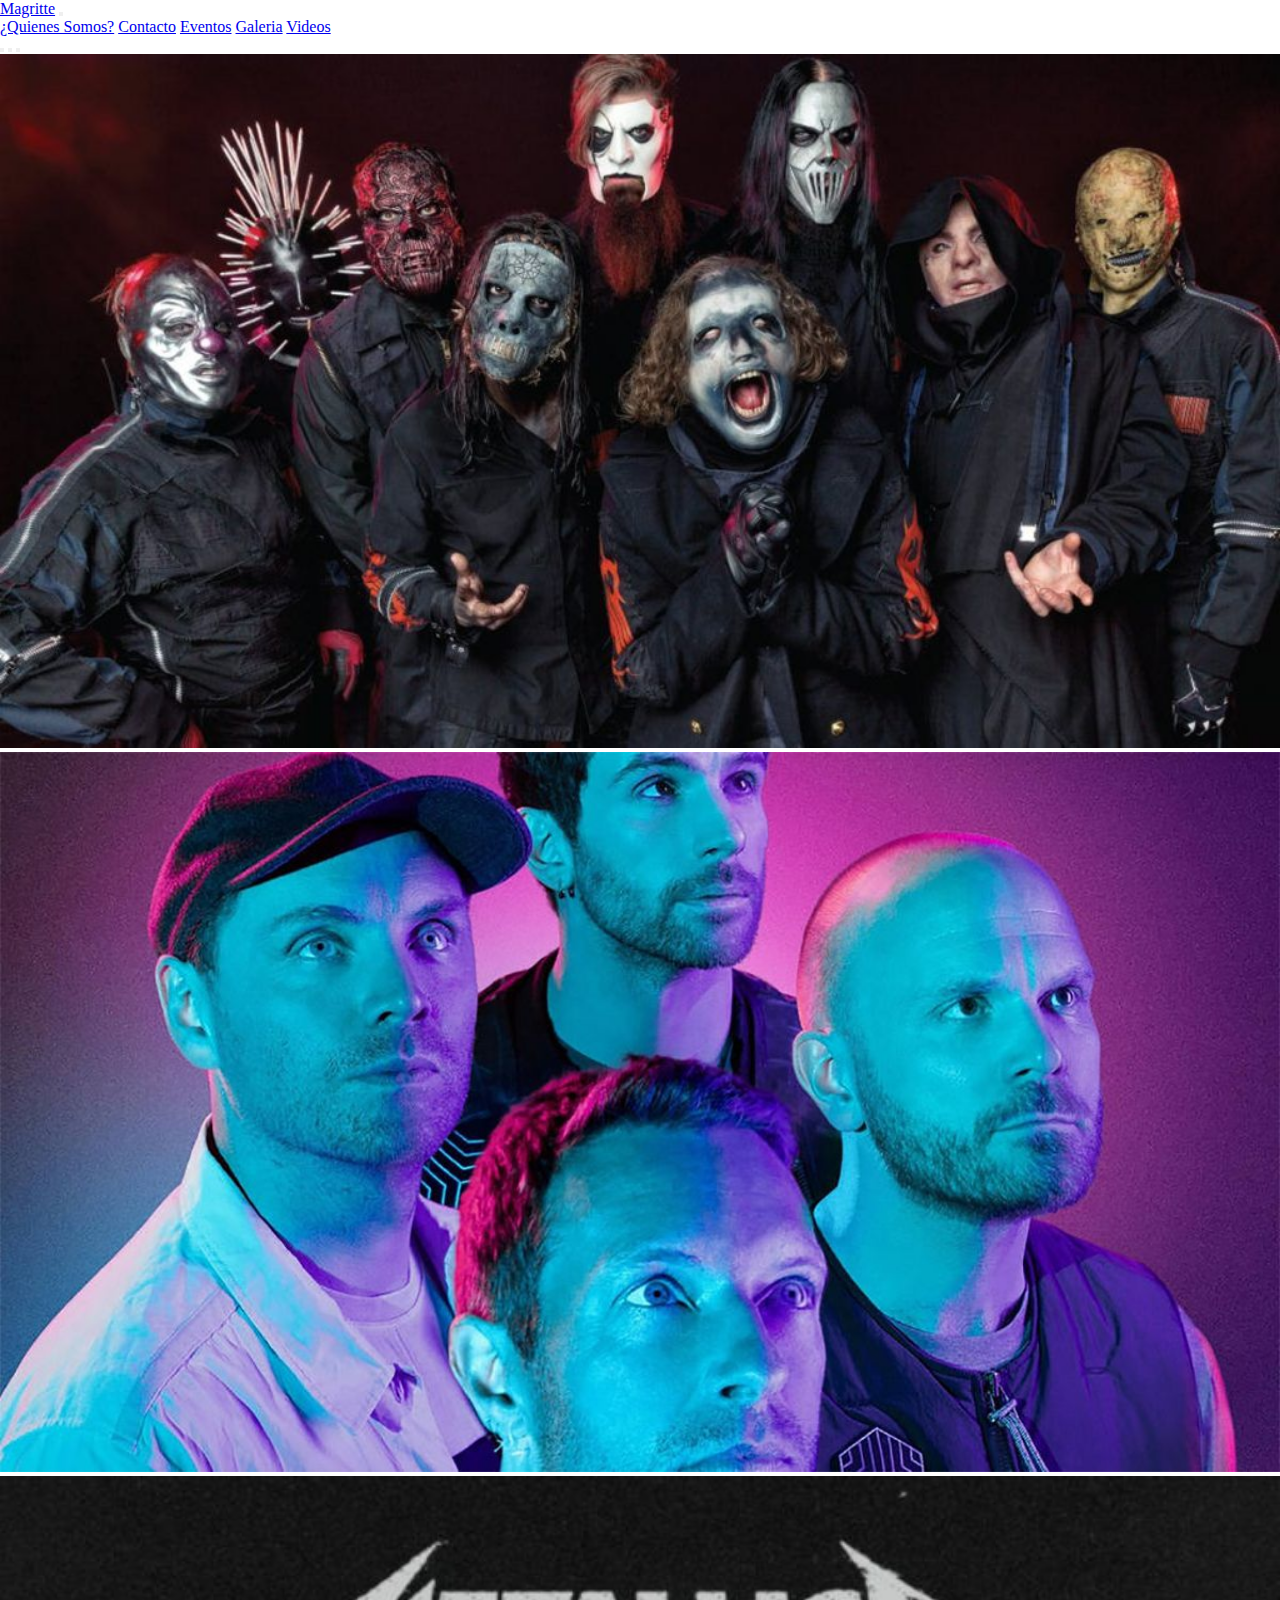
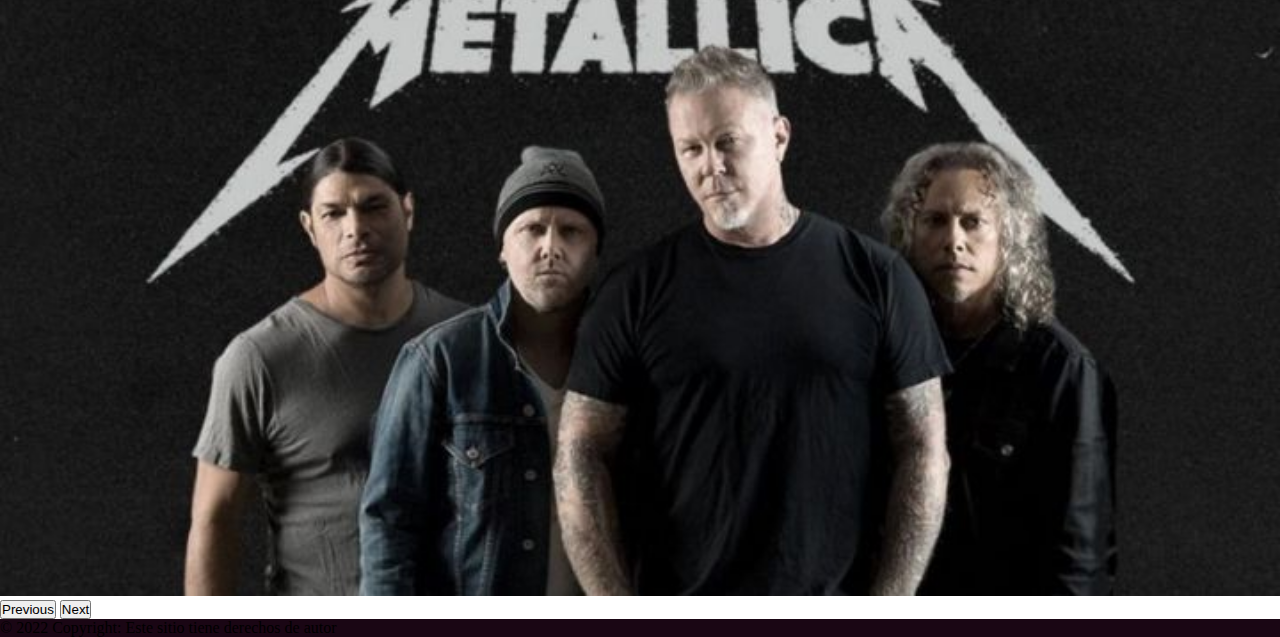
<file: index.html>
<!DOCTYPE html>
<html lang="en">

<head>
  <meta charset="UTF-8">
  <meta http-equiv="X-UA-Compatible" content="IE=edge">
  <meta name="viewport" content="width=device-width, initial-scale=1.0">
  <title>Inicio</title>
  <link rel="stylesheet" href="style.css">
  <link href="https://cdn.jsdelivr.net/npm/bootstrap@5.0.2/dist/css/bootstrap.min.css" rel="stylesheet"
    integrity="sha384-EVSTQN3/azprG1Anm3QDgpJLIm9Nao0Yz1ztcQTwFspd3yD65VohhpuuCOmLASjC" crossorigin="anonymous">
</head>

<body class="bg-dark">
  <nav class="navbar navbar-expand-lg navbar-light bg-primary">
    <div class="container-fluid">
      <a class="navbar-brand text-white" href="#">Magritte</a>
      <button class="navbar-toggler" type="button" data-bs-toggle="collapse" data-bs-target="#navbarNavAltMarkup"
        aria-controls="navbarNavAltMarkup" aria-expanded="false" aria-label="Toggle navigation">
        <span class="navbar-toggler-icon"></span>
      </button>
      <div class="collapse navbar-collapse" id="navbarNavAltMarkup">
        <div class="navbar-nav">
          <a class="nav-link active text-white" aria-current="page" href="./quienes somos.html">¿Quienes Somos?</a>
          <a class="nav-link text-white" href="./contacto.html">Contacto</a>
          <a class="nav-link text-white" href="./eventos.html">Eventos</a>
          <a class="nav-link text-white" href="./galeria.html">Galeria</a>
          <a class="nav-link text-white" href="./videos.html">Videos</a>

        </div>
      </div>
    </div>

  </nav>

  <div id="carouselExampleIndicators" class="carousel slide" data-bs-ride="carousel">
    <div class="carousel-indicators">
      <button type="button" data-bs-target="#carouselExampleIndicators" data-bs-slide-to="0" class="active"
        aria-current="true" aria-label="Slide 1"></button>
      <button type="button" data-bs-target="#carouselExampleIndicators" data-bs-slide-to="1"
        aria-label="Slide 2"></button>
      <button type="button" data-bs-target="#carouselExampleIndicators" data-bs-slide-to="2"
        aria-label="Slide 3"></button>
    </div>
    <div class="carousel-inner img-fluid">
      <div class="carousel-item active">
        <img src="./Images/corey-taylor-slipknot-1024x555.jpg" class="d-block w-100" alt="...">
      </div>
      <div class="carousel-item">
        <img src="./Images/2021-05-07-far-coldplay-cadena-100jpg.jpg" class="d-block w-100" alt="...">
      </div>
      <div class="carousel-item">
        <img src="./Images/metallica.jpg" class="d-block w-100" alt="...">
      </div>
    </div>
    <button class="carousel-control-prev" type="button" data-bs-target="#carouselExampleIndicators"
      data-bs-slide="prev">
      <span class="carousel-control-prev-icon" aria-hidden="true"></span>
      <span class="visually-hidden">Previous</span>
    </button>
    <button class="carousel-control-next" type="button" data-bs-target="#carouselExampleIndicators"
      data-bs-slide="next">
      <span class="carousel-control-next-icon" aria-hidden="true"></span>
      <span class="visually-hidden">Next</span>
    </button>
  </div>




  <footer class="text-center text-white fixed-bottom container-fluid" style="background-color: #21081a;">
    <!-- Grid container -->
    <div class="container p-4"></div>
    <!-- Grid container -->

    <!-- Copyright -->
    <div class="text-center p-3" style="background-color: rgba(0, 0, 0, 0.2);">
      © 2022 Copyright:
      <a class="text-white">Este sitio tiene derechos de autor</a>
    </div>
    <!-- Copyright -->
  </footer>





















  <script src="https://cdn.jsdelivr.net/npm/bootstrap@5.0.2/dist/js/bootstrap.bundle.min.js"
    integrity="sha384-MrcW6ZMFYlzcLA8Nl+NtUVF0sA7MsXsP1UyJoMp4YLEuNSfAP+JcXn/tWtIaxVXM"
    crossorigin="anonymous"></script>
</body>

</html>
</file>
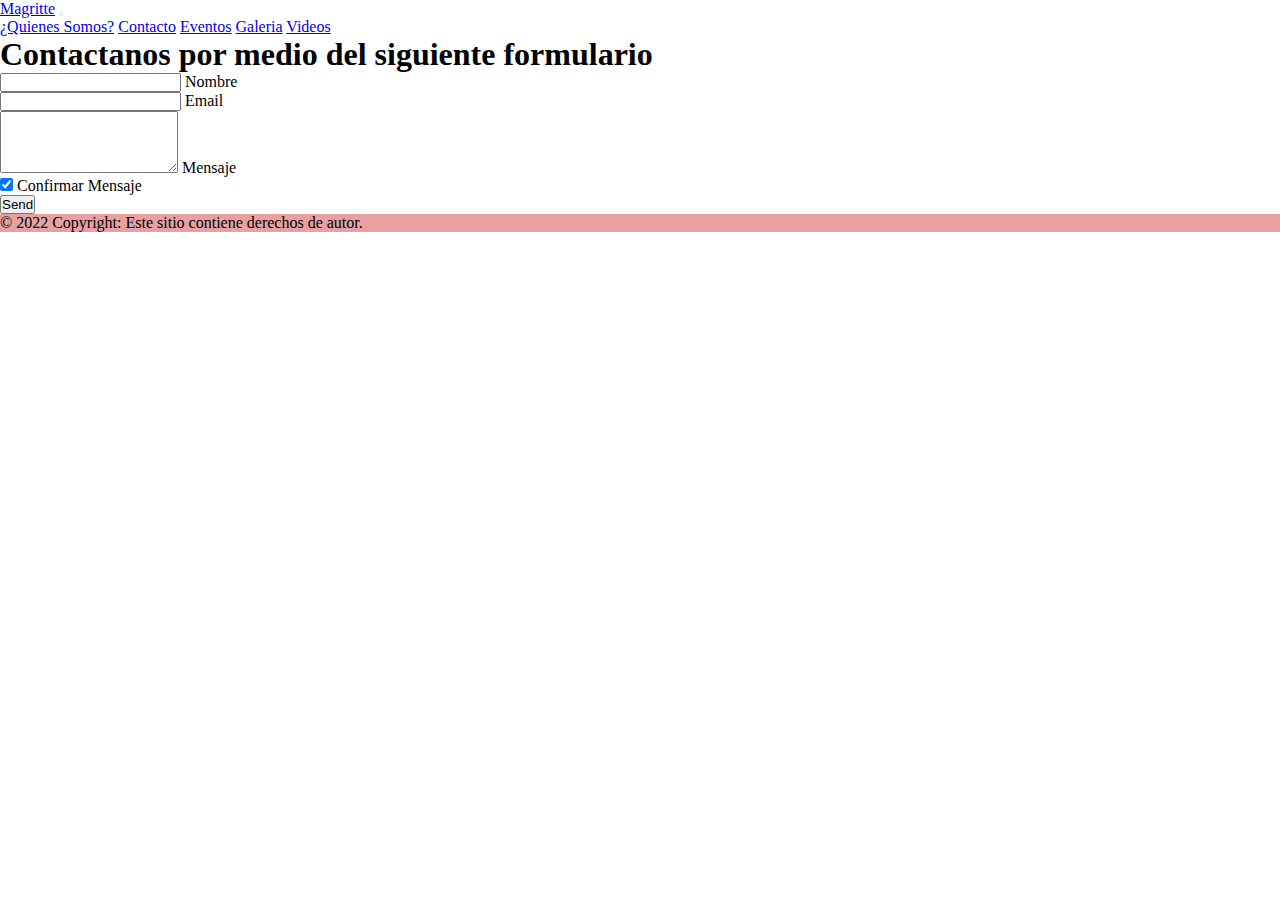
<file: contacto.html>
<!DOCTYPE html>
<html lang="en">

<head>
  <meta charset="UTF-8">
  <meta http-equiv="X-UA-Compatible" content="IE=edge">
  <meta name="viewport" content="width=device-width, initial-scale=1.0">
  <link rel="stylesheet" href="style.css">
  <link href="https://cdn.jsdelivr.net/npm/bootstrap@5.0.2/dist/css/bootstrap.min.css" rel="stylesheet"
    integrity="sha384-EVSTQN3/azprG1Anm3QDgpJLIm9Nao0Yz1ztcQTwFspd3yD65VohhpuuCOmLASjC" crossorigin="anonymous">
  <title>Contacto</title>
</head>

<body class="bg-dark">
  <nav class="navbar navbar-expand-lg navbar-light bg-primary">
    <div class="container-fluid">
      <a class="navbar-brand text-white" href="./index.html">Magritte</a>
      <button class="navbar-toggler" type="button" data-bs-toggle="collapse" data-bs-target="#navbarNavAltMarkup"
        aria-controls="navbarNavAltMarkup" aria-expanded="false" aria-label="Toggle navigation">
        <span class="navbar-toggler-icon"></span>
      </button>
      <div class="collapse navbar-collapse" id="navbarNavAltMarkup">
        <div class="navbar-nav">
          <a class="nav-link active text-white" aria-current="page" href="./quienes somos.html">¿Quienes
            Somos?</a>
          <a class="nav-link text-white" href="./contacto.html">Contacto</a>
          <a class="nav-link text-white" href="./eventos.html">Eventos</a>
          <a class="nav-link text-white" href="./galeria.html">Galeria</a>
          <a class="nav-link text-white" href="./videos.html">Videos</a>

        </div>
      </div>
    </div>
  </nav>


  <section class="container-fluid text-center">
    <h1 class="p-3 text-white">
      Contactanos por medio del siguiente formulario
    </h1>
    <div class="row">
      <form class="p-5 container-fluid col md-4 col xs-3">
        <!-- Name input -->
        <div class="p-5 form-outline mb-4 text-white">
          <input type="text" id="form4Example1" class="form-control" />
          <label class="form-label" for="form4Example1">Nombre</label>
        </div>

        <!-- Email input -->
        <div class="p-5 form-outline mb-4 text-white">
          <input type="email" id="form4Example2" class="form-control" />
          <label class="form-label" for="form4Example2">Email</label>
        </div>

        <!-- Message input -->
        <div class="form-outline mb-4 text-white">
          <textarea class="form-control" id="form4Example3" rows="4"></textarea>
          <label class="form-label" for="form4Example3">Mensaje</label>
        </div>

        <!-- Checkbox -->
        <div class="form-check d-flex justify-content-center mb-4 text-white">
          <input class="form-check-input me-2" type="checkbox" value="" id="form4Example4" checked />
          <label class="form-check-label" for="form4Example4">
            Confirmar Mensaje
          </label>
        </div>
    </div>

    <!-- Submit button -->
    <button type="submit" class="btn btn-primary btn-block mb-4">Send</button>
    </form>
  </section>









  <footer class="bg-light text-center text-lg-start">
    <!-- Copyright -->
    <div class="text-center p-3" style="background-color: rgba(196, 9, 9, 0.384);">
      © 2022 Copyright: Este sitio contiene derechos de autor.

    </div>
    <!-- Copyright -->
  </footer>


  <script src="https://cdn.jsdelivr.net/npm/bootstrap@5.0.2/dist/js/bootstrap.bundle.min.js"
    integrity="sha384-MrcW6ZMFYlzcLA8Nl+NtUVF0sA7MsXsP1UyJoMp4YLEuNSfAP+JcXn/tWtIaxVXM"
    crossorigin="anonymous"></script>
</body>

</html>
</file>
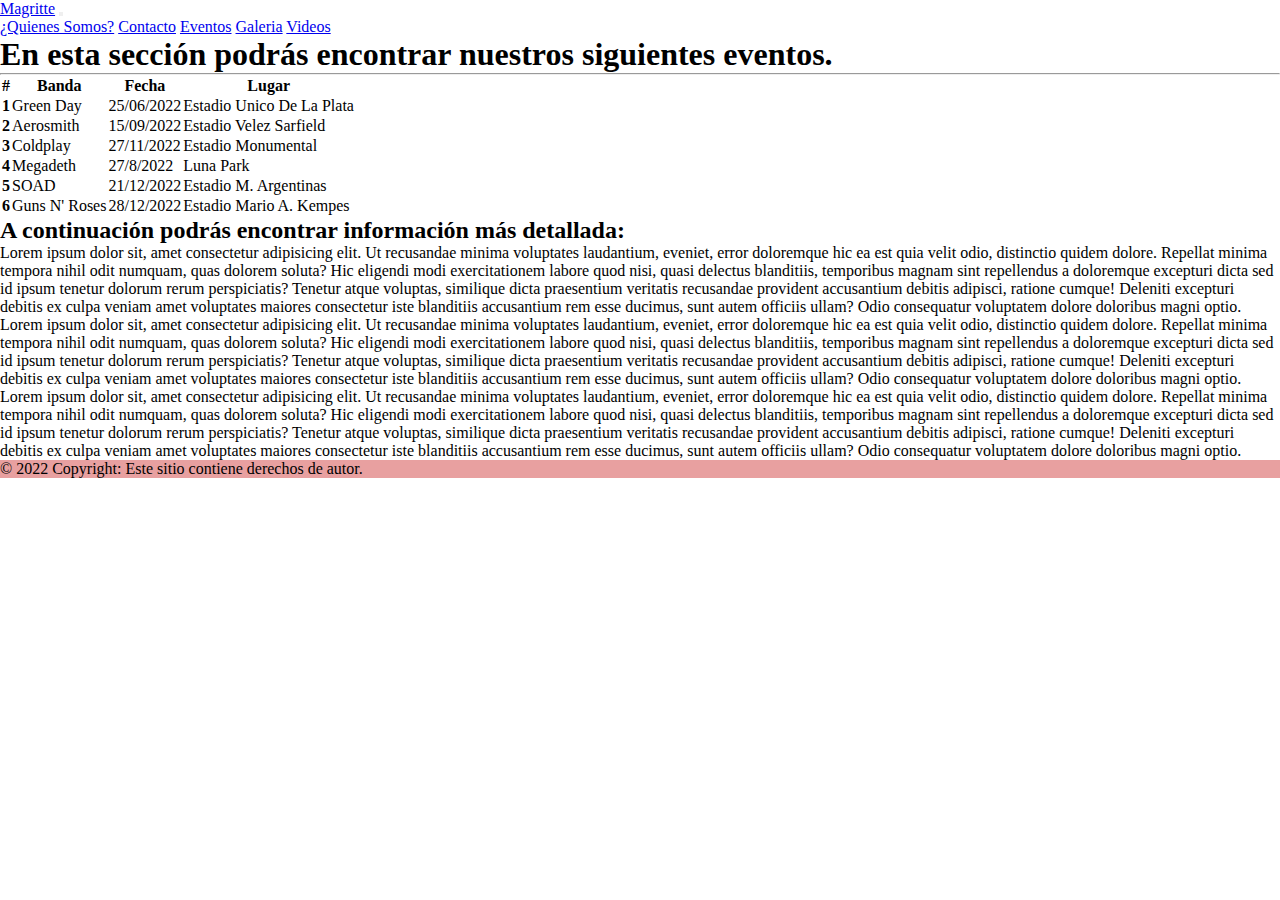
<file: eventos.html>
<!DOCTYPE html>
<html lang="en">

<head>
    <meta charset="UTF-8">
    <meta http-equiv="X-UA-Compatible" content="IE=edge">
    <meta name="viewport" content="width=device-width, initial-scale=1.0">
    <link rel="stylesheet" href="style.css">
    <link href="https://cdn.jsdelivr.net/npm/bootstrap@5.0.2/dist/css/bootstrap.min.css" rel="stylesheet"
        integrity="sha384-EVSTQN3/azprG1Anm3QDgpJLIm9Nao0Yz1ztcQTwFspd3yD65VohhpuuCOmLASjC" crossorigin="anonymous">
    <title>Eventos</title>
</head>

<body class="bg-dark">
    <nav class="navbar navbar-expand-lg navbar-light bg-primary">
        <div class="container-fluid">
            <a class="navbar-brand text-white" href="./index.html">Magritte</a>
            <button class="navbar-toggler" type="button" data-bs-toggle="collapse" data-bs-target="#navbarNavAltMarkup"
                aria-controls="navbarNavAltMarkup" aria-expanded="false" aria-label="Toggle navigation">
                <span class="navbar-toggler-icon"></span>
            </button>
            <div class="collapse navbar-collapse" id="navbarNavAltMarkup">
                <div class="navbar-nav">
                    <a class="nav-link active text-white" aria-current="page" href="./quienes somos.html">¿Quienes
                        Somos?</a>
                    <a class="nav-link text-white" href="./contacto.html">Contacto</a>
                    <a class="nav-link text-white" href="./eventos.html">Eventos</a>
                    <a class="nav-link text-white" href="./galeria.html">Galeria</a>
                    <a class="nav-link text-white" href="./videos.html">Videos</a>

                </div>
            </div>
        </div>
    </nav>
    <div class="container-fluid">
        <section class="text-center container-fluid">
            <h1 class="p-5 text-center text-white">En esta sección podrás encontrar nuestros siguientes eventos.</h1>
            <hr>
            <div
                class="p-5 table-responsive table-responsive-sm table-responsive-md container-fluid justify-content-center">
                <table class="table table-danger table-striped">
                    <thead>
                        <tr>
                            <th scope="col">#</th>
                            <th scope="col">Banda</th>
                            <th scope="col">Fecha</th>
                            <th scope="col">Lugar</th>
                        </tr>
                    </thead>
                    <tbody>
                        <tr>
                            <th scope="row">1</th>
                            <td>Green Day</td>
                            <td>25/06/2022</td>
                            <td>Estadio Unico De La Plata</td>
                        </tr>
                        <tr>
                            <th scope="row">2</th>
                            <td>Aerosmith</td>
                            <td>15/09/2022</td>
                            <td>Estadio Velez Sarfield</td>
                        </tr>
                        <tr>
                            <th scope="row">3</th>
                            <td>Coldplay</td>
                            <td>27/11/2022</td>
                            <td>Estadio Monumental</td>
                        </tr>
                        <tr>
                            <th scope="row">4</th>
                            <td>Megadeth</td>
                            <td>27/8/2022</td>
                            <td>Luna Park</td>
                        </tr>
                        <tr>
                            <th scope="row">5</th>
                            <td>SOAD</td>
                            <td>21/12/2022</td>
                            <td>Estadio M. Argentinas</td>
                        <tr>
                            <th scope="row">6</th>
                            <td>Guns N' Roses</td>
                            <td>28/12/2022</td>
                            <td>Estadio Mario A. Kempes</td>
                        </tr>
                        </tr>
                    </tbody>
                </table>
            </div>
            <div class="row">
                <h2 class="p-3 text-white">A continuación podrás encontrar información más detallada:</h2>


                <p class=" text-center text-white col-xl-4 col-lg-4 col-md-4 col-sm-4">
                    Lorem ipsum dolor sit, amet consectetur adipisicing elit. Ut recusandae minima voluptates
                    laudantium,
                    eveniet, error doloremque hic ea est quia velit odio, distinctio quidem dolore. Repellat minima
                    tempora
                    nihil odit numquam, quas dolorem soluta? Hic eligendi modi exercitationem labore quod nisi,
                    quasi
                    delectus blanditiis, temporibus magnam sint repellendus a doloremque excepturi dicta sed id
                    ipsum
                    tenetur dolorum rerum perspiciatis? Tenetur atque voluptas, similique dicta praesentium
                    veritatis
                    recusandae provident accusantium debitis adipisci, ratione cumque! Deleniti excepturi debitis ex
                    culpa
                    veniam amet voluptates maiores consectetur iste blanditiis accusantium rem esse ducimus, sunt
                    autem
                    officiis ullam? Odio consequatur voluptatem dolore doloribus magni optio.
                </p>
                <p class="text-center text-white col-xl-4 col-lg-4 col-md-4 col-sm-4">
                    Lorem ipsum dolor sit, amet consectetur adipisicing elit. Ut recusandae minima voluptates
                    laudantium,
                    eveniet, error doloremque hic ea est quia velit odio, distinctio quidem dolore. Repellat minima
                    tempora
                    nihil odit numquam, quas dolorem soluta? Hic eligendi modi exercitationem labore quod nisi,
                    quasi
                    delectus blanditiis, temporibus magnam sint repellendus a doloremque excepturi dicta sed id
                    ipsum
                    tenetur dolorum rerum perspiciatis? Tenetur atque voluptas, similique dicta praesentium
                    veritatis
                    recusandae provident accusantium debitis adipisci, ratione cumque! Deleniti excepturi debitis ex
                    culpa
                    veniam amet voluptates maiores consectetur iste blanditiis accusantium rem esse ducimus, sunt
                    autem
                    officiis ullam? Odio consequatur voluptatem dolore doloribus magni optio.
                </p>
                <p class="text-center text-white col-xl-4 col-lg-4 col-md-4 col-sm-12">
                    Lorem ipsum dolor sit, amet consectetur adipisicing elit. Ut recusandae minima voluptates
                    laudantium,
                    eveniet, error doloremque hic ea est quia velit odio, distinctio quidem dolore. Repellat minima
                    tempora
                    nihil odit numquam, quas dolorem soluta? Hic eligendi modi exercitationem labore quod nisi,
                    quasi
                    delectus blanditiis, temporibus magnam sint repellendus a doloremque excepturi dicta sed id
                    ipsum
                    tenetur dolorum rerum perspiciatis? Tenetur atque voluptas, similique dicta praesentium
                    veritatis
                    recusandae provident accusantium debitis adipisci, ratione cumque! Deleniti excepturi debitis ex
                    culpa
                    veniam amet voluptates maiores consectetur iste blanditiis accusantium rem esse ducimus, sunt
                    autem
                    officiis ullam? Odio consequatur voluptatem dolore doloribus magni optio.
                </p>
            </div>
    </div>
    </section>
    </div>



















    <footer class="bg-light text-center text-lg-start">
        <!-- Copyright -->
        <div class="text-center p-3" style="background-color: rgba(196, 9, 9, 0.384);">
            © 2022 Copyright: Este sitio contiene derechos de autor.

        </div>
        <!-- Copyright -->
    </footer>

    <script src="https://cdn.jsdelivr.net/npm/bootstrap@5.0.2/dist/js/bootstrap.bundle.min.js"
        integrity="sha384-MrcW6ZMFYlzcLA8Nl+NtUVF0sA7MsXsP1UyJoMp4YLEuNSfAP+JcXn/tWtIaxVXM"
        crossorigin="anonymous"></script>
</body>

</html>
</file>
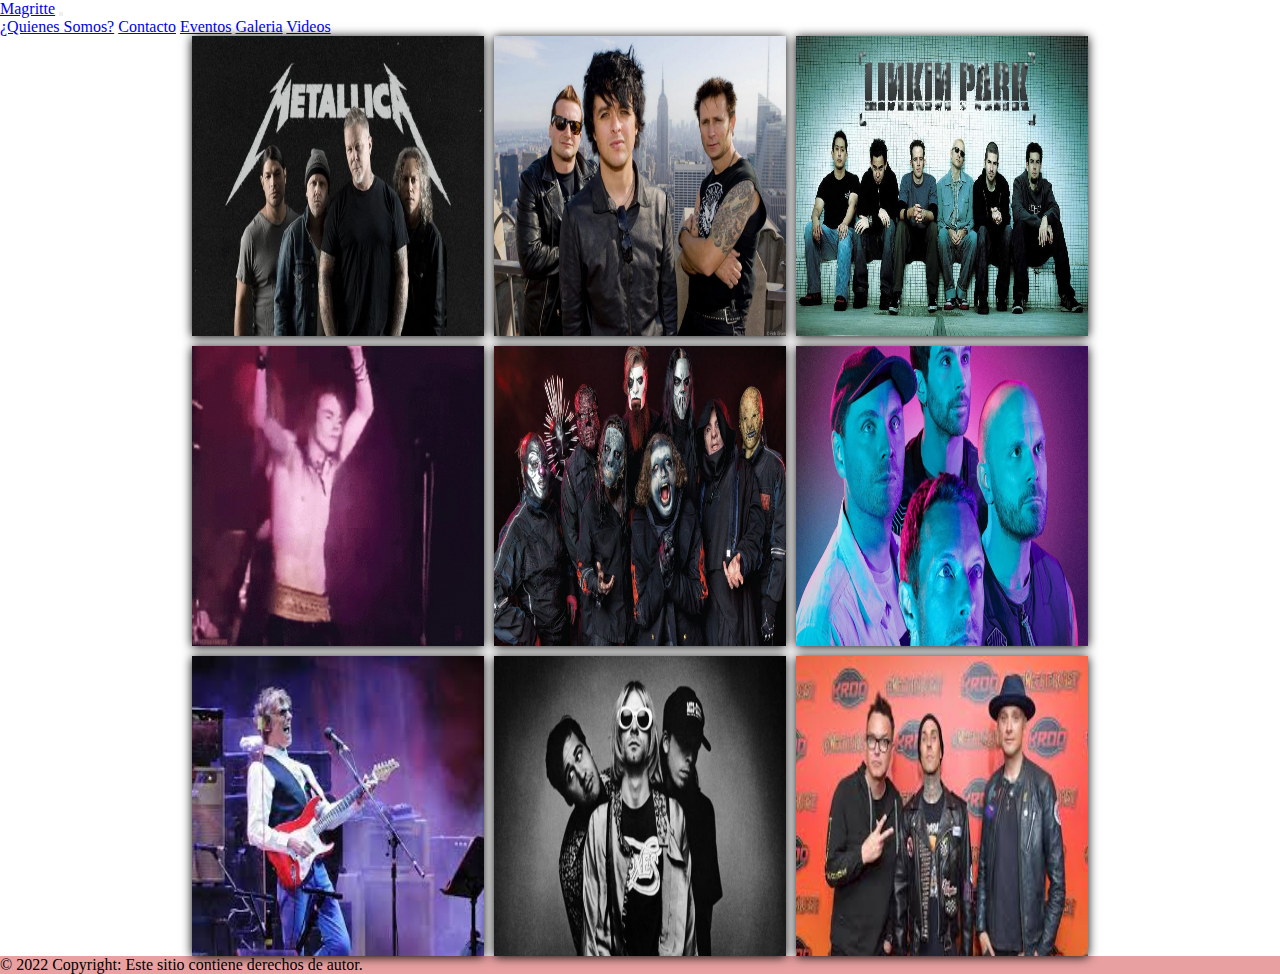
<file: galeria.html>
<!DOCTYPE html>
<html lang="en">

<head>
    <meta charset="UTF-8">
    <meta http-equiv="X-UA-Compatible" content="IE=edge">
    <meta name="viewport" content="width=device-width, initial-scale=1.0">
    <link href="https://cdn.jsdelivr.net/npm/bootstrap@5.0.2/dist/css/bootstrap.min.css" rel="stylesheet"
        integrity="sha384-EVSTQN3/azprG1Anm3QDgpJLIm9Nao0Yz1ztcQTwFspd3yD65VohhpuuCOmLASjC" crossorigin="anonymous">
    <link rel="stylesheet" href="./style.css">
    <title>Galeria</title>
</head>

<body class="bg-primary">
    <nav class="navbar navbar-expand-lg navbar-light bg-primary">
        <div class="container-fluid">
            <a class="navbar-brand text-white" href="./index.html">Magritte</a>
            <button class="navbar-toggler" type="button" data-bs-toggle="collapse" data-bs-target="#navbarNavAltMarkup"
                aria-controls="navbarNavAltMarkup" aria-expanded="false" aria-label="Toggle navigation">
                <span class="navbar-toggler-icon"></span>
            </button>
            <div class="collapse navbar-collapse" id="navbarNavAltMarkup">
                <div class="navbar-nav">
                    <a class="nav-link active text-white" aria-current="page" href="./quienes somos.html">¿Quienes
                        Somos?</a>
                    <a class="nav-link text-white" href="./contacto.html">Contacto</a>
                    <a class="nav-link text-white" href="./eventos.html">Eventos</a>
                    <a class="nav-link text-white" href="./galeria.html">Galeria</a>
                    <a class="nav-link text-white" href="./videos.html">Videos</a>

                </div>
            </div>
        </div>
    </nav>
    <div class="p-5 img-fluid contenedorImagenes">

        <div class="gridItem"><img class="img-hover" src="Images/metallica.jpg" alt="foto de metallica">
        </div>

        <div class="gridItem"><img class="img-hover" src="Images/green-day-1200x800.jpg" alt="foto de green day">
        </div>

        <div class="gridItem"><img class="img-hover" src="Images/LinkinPark2001-Edit.jpg" alt="foto de linkin park"></div>

        <div class="gridItem"><img class="img-hover" src="Images/axel-rose-dance.gif" alt="axl rose"></div>

        <div class="gridItem"><img class="img-hover" src="Images/corey-taylor-slipknot-1024x555.jpg" alt="slipknot"></div>

        <div class="gridItem"><img class="img-hover" src="Images/2021-05-07-far-coldplay-cadena-100jpg.jpg" alt="coldplay"></div>

        <div class="gridItem"><img class="img-hover" src="Images/descarga (1).jpg" alt="spinetta"></div>

        <div class="gridItem"><img class="img-hover" src="Images/nirvana-nastylittlemancom-kkzF--1200x630@abc.jpg" alt="Nirvana">
        </div>

        <div class="gridItem"><img class="img-hover" src="Images/images.jpg" height=alt="blink182"></div>
    </div>

    <footer class="bg-light text-center text-lg-start">
        <!-- Copyright -->
        <div class="text-center p-3" style="background-color: rgba(196, 9, 9, 0.384);">
            © 2022 Copyright: Este sitio contiene derechos de autor.

        </div>
        <!-- Copyright -->
    </footer>





    <script src="https://cdn.jsdelivr.net/npm/bootstrap@5.0.2/dist/js/bootstrap.bundle.min.js"
        integrity="sha384-MrcW6ZMFYlzcLA8Nl+NtUVF0sA7MsXsP1UyJoMp4YLEuNSfAP+JcXn/tWtIaxVXM"
        crossorigin="anonymous"></script>
</body>

</html>
</file>
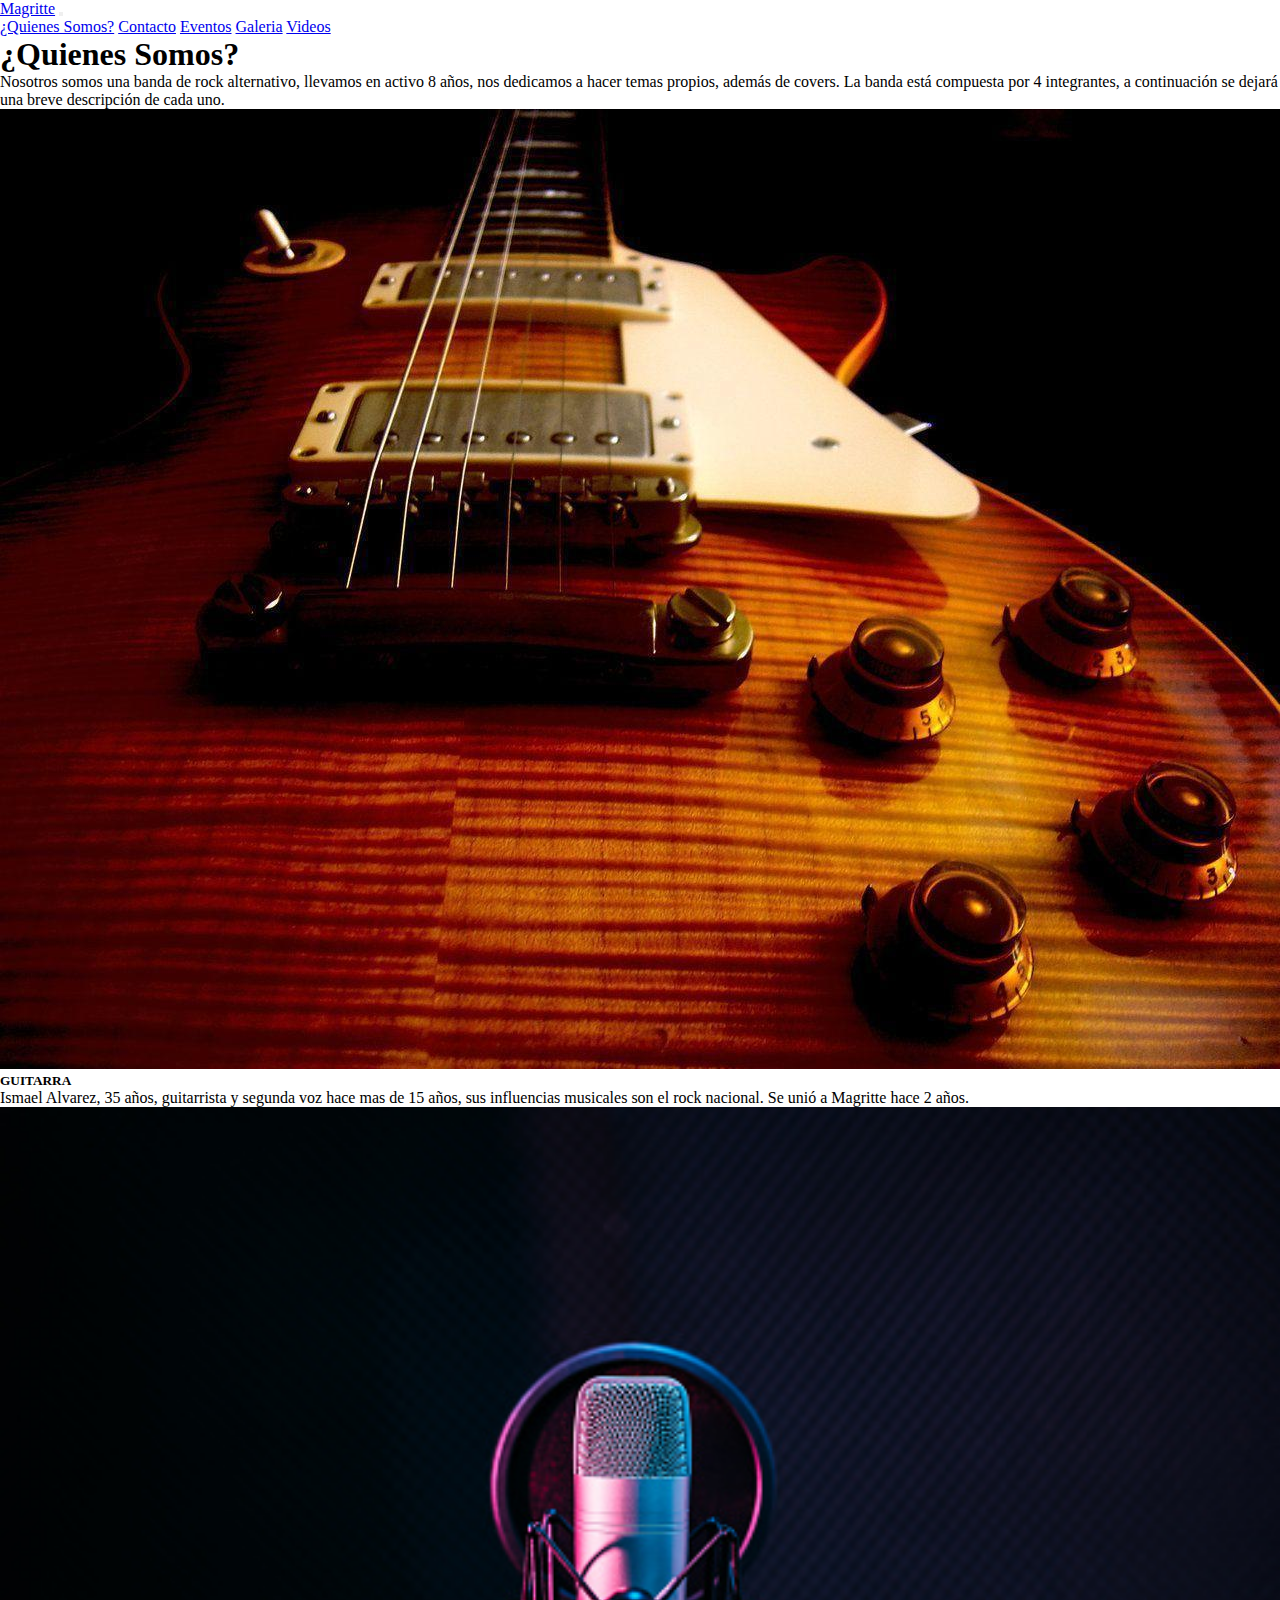
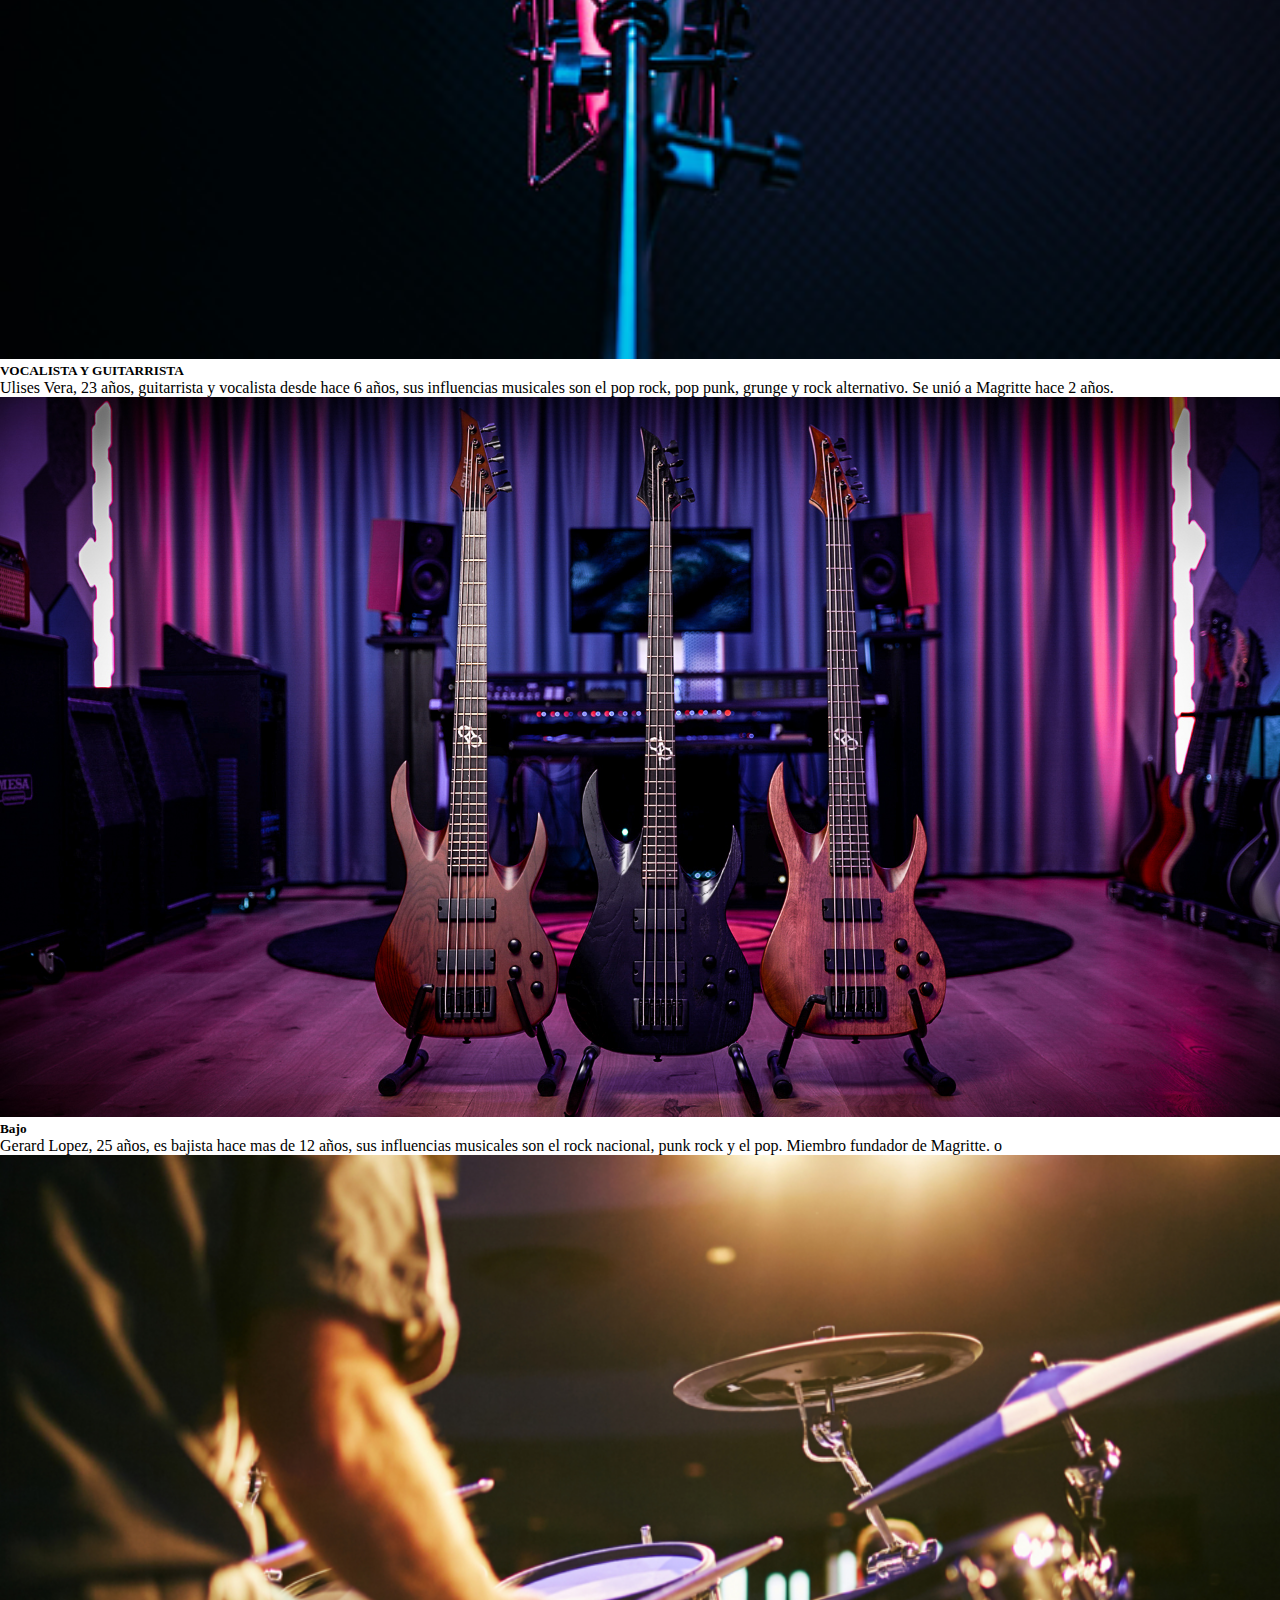
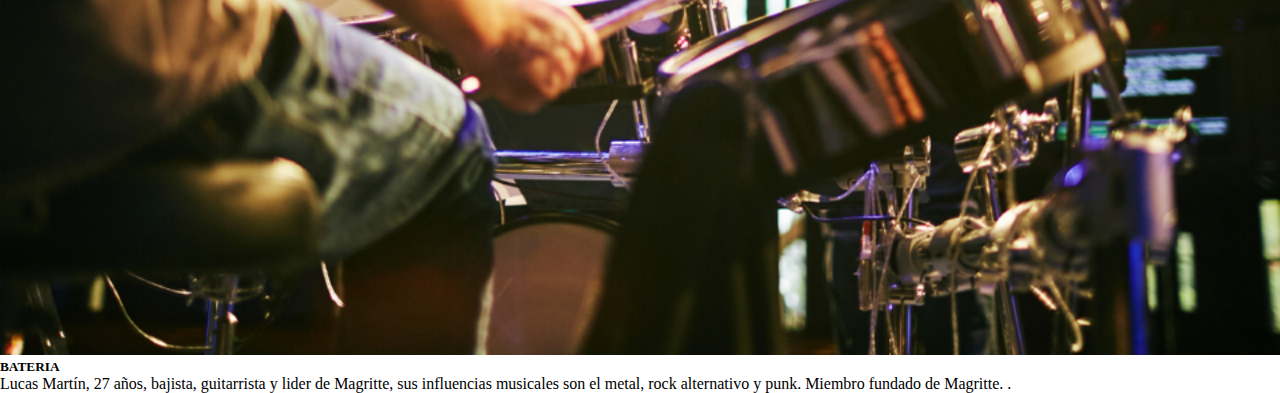
<file: quienes somos.html>
<!DOCTYPE html>
<html lang="en">

<head>
    <meta charset="UTF-8">
    <meta http-equiv="X-UA-Compatible" content="IE=edge">
    <meta name="viewport" content="width=device-width, initial-scale=1.0">
    <title>¿Quienes somos?</title>
    <link rel="stylesheet" href="style.css">
    <link href="https://cdn.jsdelivr.net/npm/bootstrap@5.0.2/dist/css/bootstrap.min.css" rel="stylesheet"
        integrity="sha384-EVSTQN3/azprG1Anm3QDgpJLIm9Nao0Yz1ztcQTwFspd3yD65VohhpuuCOmLASjC" crossorigin="anonymous">
</head>

<body class="bg-dark">
    <nav class="navbar navbar-expand-lg navbar-light bg-primary">
        <div class="container-fluid">
            <a class="navbar-brand text-white" href="./index.html">Magritte</a>
            <button class="navbar-toggler" type="button" data-bs-toggle="collapse" data-bs-target="#navbarNavAltMarkup"
                aria-controls="navbarNavAltMarkup" aria-expanded="false" aria-label="Toggle navigation">
                <span class="navbar-toggler-icon"></span>
            </button>
            <div class="collapse navbar-collapse" id="navbarNavAltMarkup">
                <div class="navbar-nav">
                    <a class="nav-link active text-white" aria-current="page" href="./quienes somos.html">¿Quienes
                        Somos?</a>
                    <a class="nav-link text-white" href="./contacto.html">Contacto</a>
                    <a class="nav-link text-white" href="./eventos.html">Eventos</a>
                    <a class="nav-link text-white" href="./galeria.html">Galeria</a>
                    <a class="nav-link text-white" href="./videos.html">Videos</a>

                </div>
            </div>
        </div>
    </nav>
    <div class="container-fluid">
        <section class="w-75 text-center">
            <h1 class="p-3 text-white fs-1">
                ¿Quienes Somos?
            </h1>
            <div class="row">
                <div class="col md-4 col xs-2 container-fluid">
                    <p class="p-5 text-center text-white fs-6"> Nosotros somos una banda de rock alternativo, llevamos
                        en
                        activo 8 años, nos dedicamos a hacer temas propios, además de covers. La banda está compuesta
                        por 4 integrantes, a continuación se dejará una breve descripción de cada uno.
                    </p>
                </div>
            </div>
        </section>
    </div>
    <div class="container">
        <div class="row g-3">
            <div class="col-12 col-md-6 col-lg-4">
                <div class="card">
                    <img src="./Images/8LxNnPH.jpg" class="card-img-top" alt="">
                    <div class="card-body">
                        <h5 class="card-title">GUITARRA</h5>
                        <p class="card-text">Ismael Alvarez, 35 años, guitarrista y segunda voz hace mas de 15 años, sus
                            influencias musicales son el rock nacional. Se unió a Magritte hace 2 años.
                            </p>

                    </div>
                </div>
            </div>
            <div class="col-12 col-md-6 col-lg-4">
                <div class="card">
                    <img src="./Images/istockphoto-1279654034-170667a.jpg" class="card-img-top" alt="">
                    <div class="card-body">
                        <h5 class="card-title">VOCALISTA Y GUITARRISTA</h5>
                        <p class="card-text"> Ulises Vera, 23 años, guitarrista y vocalista desde hace 6 años, sus influencias musicales son el pop rock, pop punk, grunge y rock alternativo. Se unió a Magritte hace 2 años.
                           </p>
                        
                    </div>
                </div>
            </div>
            <div class="col-12 col-md-6 col-lg-4">
                <div class="card">
                    <img src="./Images/bass.jpg" class="card-img-top" alt="">
                    <div class="card-body">
                        <h5 class="card-title">Bajo</h5>
                        <p class="card-text"> Gerard Lopez, 25 años, es bajista hace mas de 12 años, sus
                            influencias musicales son el rock nacional, punk rock y el pop. Miembro fundador de
                            Magritte.
                            o</p>

                    </div>
                </div>
            </div>
            <div class="col-12 col-md-6 col-lg-4">
                <div class="card">
                    <img src="./Images/record-e-drums-960x600-1.jpg" class="card-img-top" alt="">
                    <div class="card-body">
                        <h5 class="card-title">BATERIA</h5>
                        <p class="card-text">Lucas Martín, 27 años, bajista, guitarrista y lider de Magritte, sus influencias musicales son el metal, rock alternativo y punk. Miembro fundado de Magritte.
                           .</p>
                        
                    </div>
                </div>
            </div>




          










            <script src="https://cdn.jsdelivr.net/npm/bootstrap@5.0.2/dist/js/bootstrap.bundle.min.js"
                integrity="sha384-MrcW6ZMFYlzcLA8Nl+NtUVF0sA7MsXsP1UyJoMp4YLEuNSfAP+JcXn/tWtIaxVXM"
                crossorigin="anonymous"></script>
</body>

</html>
</file>
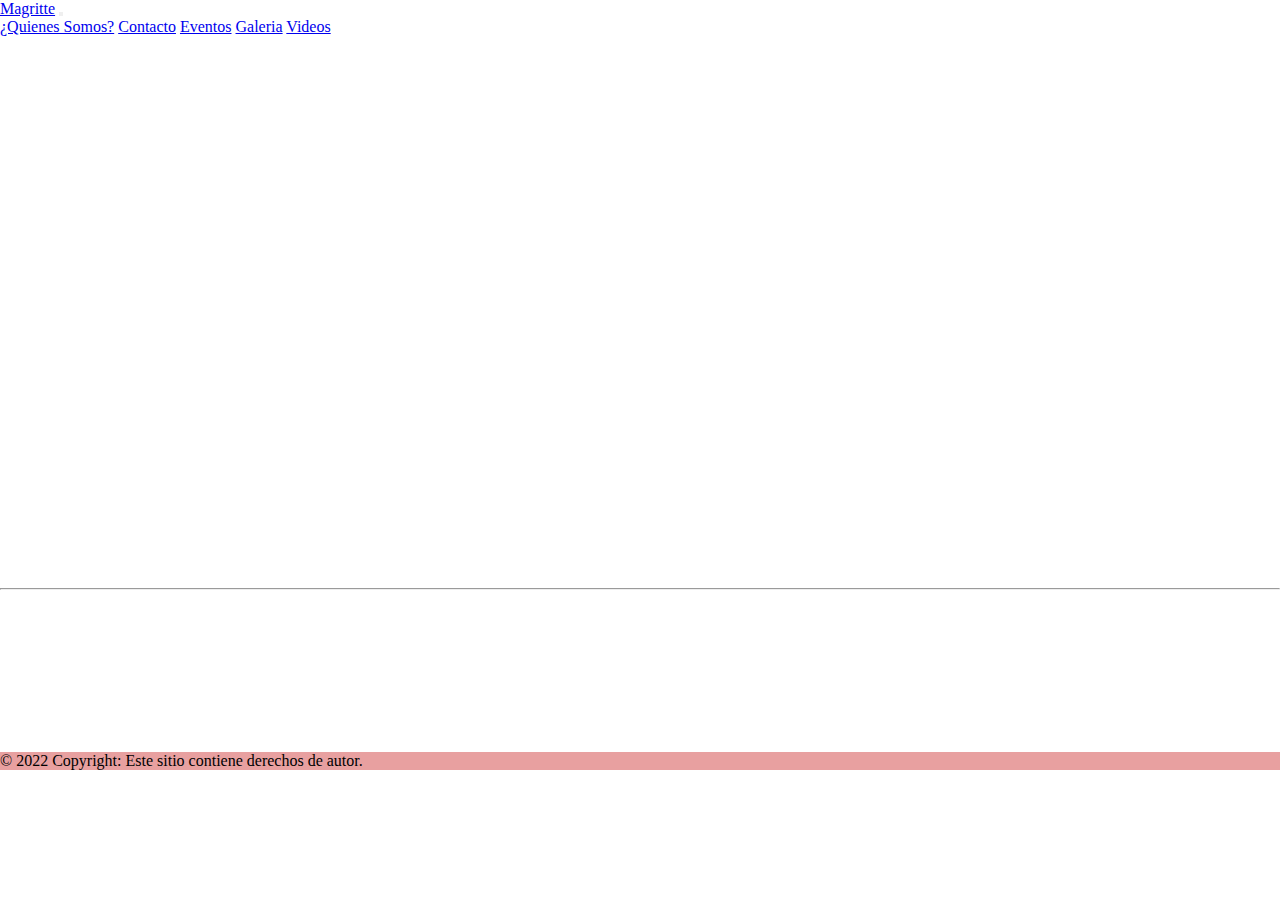
<file: videos.html>
<!DOCTYPE html>
<html lang="en">

<head>
  <meta charset="UTF-8">
  <meta http-equiv="X-UA-Compatible" content="IE=edge">
  <meta name="viewport" content="width=device-width, initial-scale=1.0">
  <link rel="stylesheet" href="style.css">
  <link href="https://cdn.jsdelivr.net/npm/bootstrap@5.0.2/dist/css/bootstrap.min.css" rel="stylesheet"
    integrity="sha384-EVSTQN3/azprG1Anm3QDgpJLIm9Nao0Yz1ztcQTwFspd3yD65VohhpuuCOmLASjC" crossorigin="anonymous">
  <title>Videos</title>
</head>

<body class="bg-dark">
  <nav class="navbar navbar-expand-lg navbar-light bg-primary">
    <div class="container-fluid">
      <a class="navbar-brand text-white" href="./index.html">Magritte</a>
      <button class="navbar-toggler" type="button" data-bs-toggle="collapse" data-bs-target="#navbarNavAltMarkup"
        aria-controls="navbarNavAltMarkup" aria-expanded="false" aria-label="Toggle navigation">
        <span class="navbar-toggler-icon"></span>
      </button>
      <div class="collapse navbar-collapse" id="navbarNavAltMarkup">
        <div class="navbar-nav">
          <a class="nav-link active text-white" aria-current="page" href="./quienes somos.html">¿Quienes
            Somos?</a>
          <a class="nav-link text-white" href="./contacto.html">Contacto</a>
          <a class="nav-link text-white" href="./eventos.html">Eventos</a>
          <a class="nav-link text-white" href="./galeria.html">Galeria</a>
          <a class="nav-link text-white" href="./videos.html">Videos</a>

        </div>
      </div>
    </div>
  </nav>
  <br>
  <br>
  <br>
  <div class="container-fluid w-100">
    <iframe src="https://www.youtube.com/embed/vkySGM7gysg" title="YouTube video player" frameborder="0"
      allow="accelerometer; autoplay; clipboard-write; encrypted-media; gyroscope; picture-in-picture"
      allowfullscreen></iframe>
    <br><br>

    <iframe src="https://www.youtube.com/embed/FZqGlJR3jHA" title="YouTube video player" frameborder="0"
      allow="accelerometer; autoplay; clipboard-write; encrypted-media; gyroscope; picture-in-picture"
      allowfullscreen></iframe>
    <br><br>
    <iframe src="https://www.youtube.com/embed/_v0FiNqFiqY" title="YouTube video player" frameborder="0"
      allow="accelerometer; autoplay; clipboard-write; encrypted-media; gyroscope; picture-in-picture"
      allowfullscreen></iframe>
  </div>
  <hr>
  <br>
  <br>
  <br>
  <br>
  <br>
  <br>
  <br>
  <br>
  <br>

  <footer class="bg-light text-center text-lg-start">
    <!-- Copyright -->
    <div class="text-center p-3" style="background-color: rgba(196, 9, 9, 0.384);">
      © 2022 Copyright: Este sitio contiene derechos de autor.

    </div>
    <!-- Copyright -->
  </footer>

  <script src="https://cdn.jsdelivr.net/npm/bootstrap@5.0.2/dist/js/bootstrap.bundle.min.js"
    integrity="sha384-MrcW6ZMFYlzcLA8Nl+NtUVF0sA7MsXsP1UyJoMp4YLEuNSfAP+JcXn/tWtIaxVXM"
    crossorigin="anonymous"></script>
</body>

</html>
</file>
<file: style.css>
*{
    margin: 0;
    padding: 0;
}
.contenedorImagenes {  width: 70%;
    margin: 0 auto;
    display: grid;
    grid-template-columns: repeat(3, 1fr);
    grid-auto-rows: 1fr;
    grid-gap: 10px 10px
   
    
    

}
.gridItem {           height: 300px;
    

}
img {                 width: 100%;
    height: 100%;}
    @media all and (max-width: 1000px){
        .contenedorImagenes {
                grid-template-columns: 1fr 1fr;
                margin: auto;
                width: 100%;
        }
        
        
}



@media all and (max-width: 768px){
        .contenedorImagenes {
                grid-template-columns: 1fr 1fr;
                margin: auto;
                width: 100%;
                height: 100%;
                margin-top: 35px;
                
        
        }
    }
    @media all and (max-width: 1024px){.contenedorImagenes {
        grid-template-columns: 1fr 1fr;
        margin: auto;
        width: 100%;
        height: 100%;
        margin-top: 35px;
    }
            

    

    
    @media all and (max-width: 576px){ .contenedorImagenes {
        width: 100%;
        display: inline;
        margin: auto;
        margin-top: 35px;
        width: 100% ;
     
}
      
    }
    @media all and (max-width: 320px){ .contenedorImagenes {
        display: inline;
        margin: auto;
        margin-top: 35px;
        width: 100%;}
    }
           
        
}
.img-hover{ box-shadow: 0px 1px 10px rgba(0, 0, 0, 6);
               cursor: default;
               transition: all 400ms ease; 

}
.img-hover:hover{ box-shadow: 5px 5px 20px rgba(0, 0, 0, 20);
                  transform: translateY(-3%);

}
</file>
